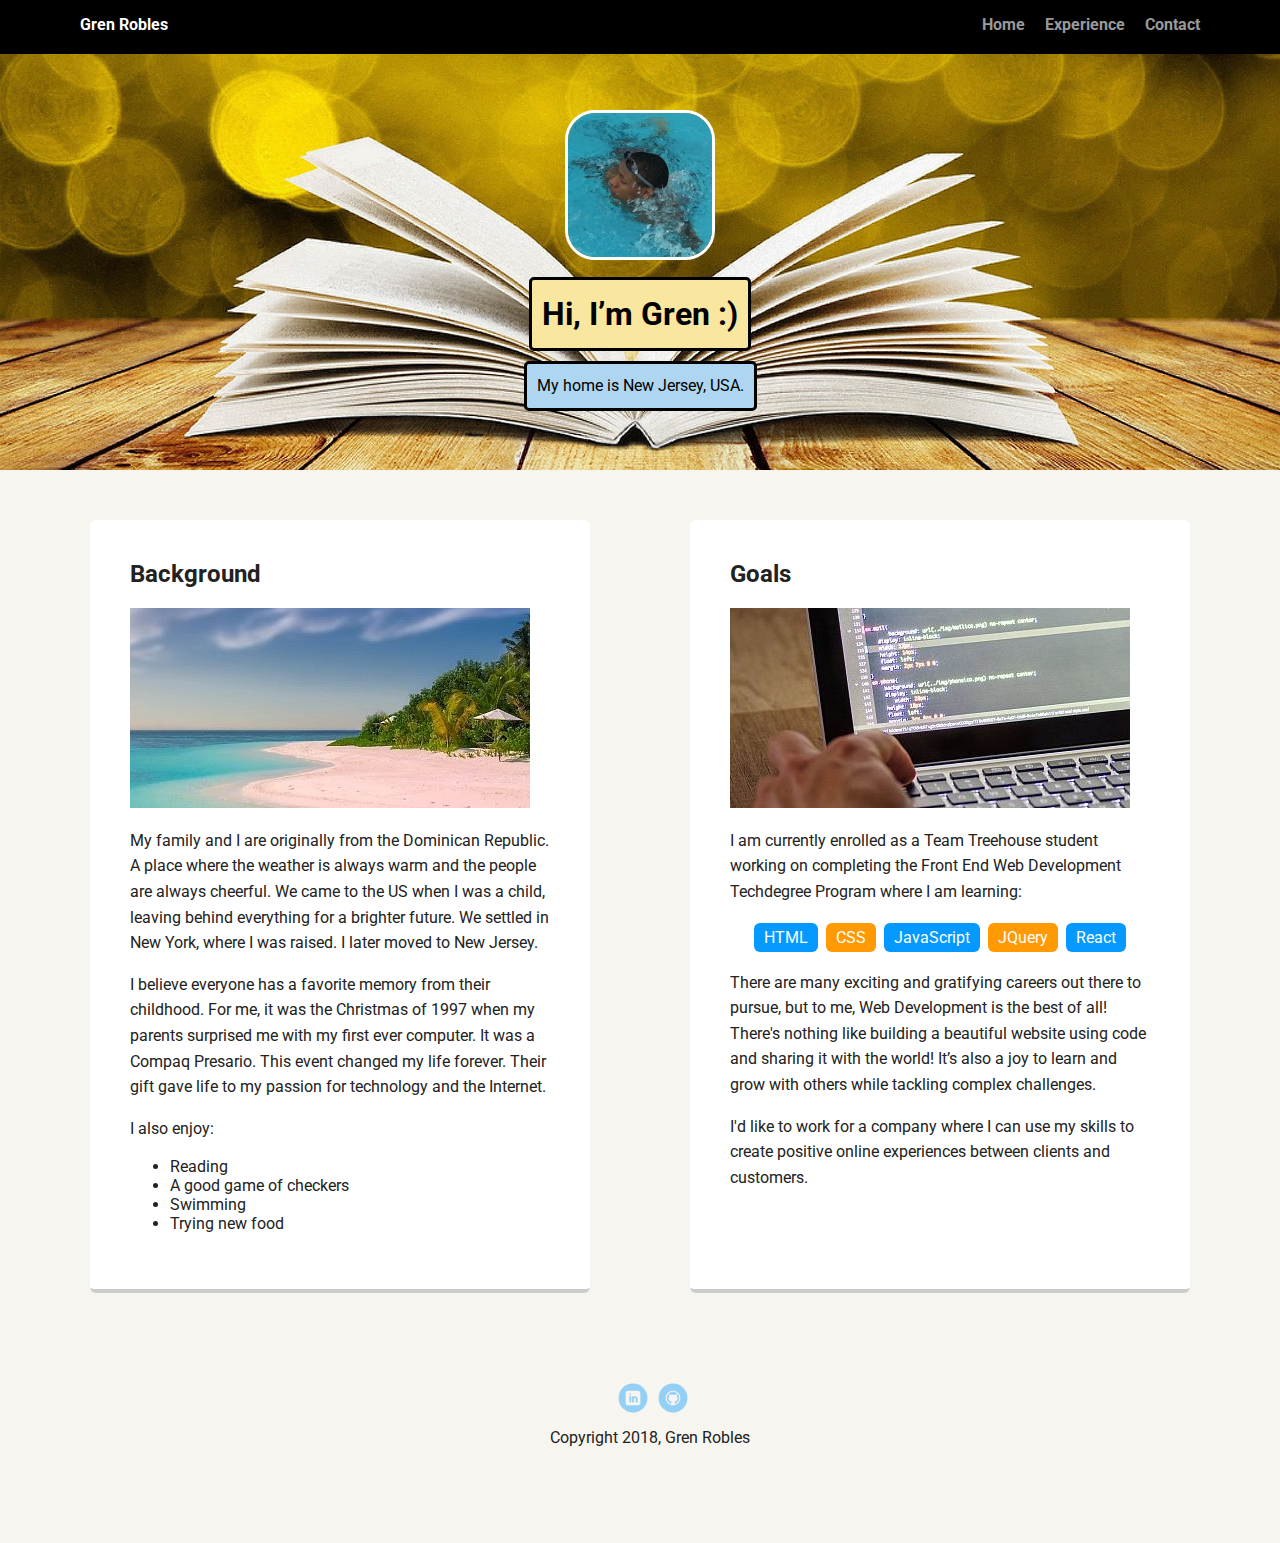
<file: index.html>
<!doctype html>
<html lang="en">

  <head>
    <meta charset="utf-8">
    <title>Gren Robles - Profile</title>
    <meta name="viewport" content="width=device-width, initial-scale=1.0">
    <link rel="stylesheet" href="styles.css">
    <link href="https://fonts.googleapis.com/css?family=Muli%7CRoboto:400,300,500,700,900" rel="stylesheet">
  </head>

  <body>
    <div class="main-nav">
      <ul class="nav">
        <li class="name">Gren Robles</li>
        <li><a href="index.html">Home</a></li>
        <li><a href="experience.html">Experience</a></li>
        <li><a href="contact.html">Contact</a></li>
      </ul>
    </div>

    <header>
      <img src="images/profile-image.jpg" alt="This is me swimming in a pool" class="profile-image">
      <h1 class="tag name">Hi, I’m Gren :)</h1>
      <p class="tag location">My home is New Jersey, USA.</p>
    </header>

    <main class="flex">
      <div class="card">
        <h2>Background</h2>
        <img src="images/dominican-republic-beach.jpg" alt="Beautiful beach in the Dominican Republic.">
        <p>My family and I are originally from the Dominican Republic. A place where the weather is always warm and the people are always cheerful. We came to the US when I was a child, leaving behind everything for a brighter future. We settled in New York, where I was raised. I later moved to New Jersey.</p>
        <p>I believe everyone has a favorite memory from their childhood. For me, it was the Christmas of 1997 when my parents surprised me with my first ever computer. It was a Compaq Presario. This event changed my life forever. Their gift gave life to my passion for technology and the Internet.</p>
        <p>I also enjoy:</p>
        <ul>
          <li>Reading</li>
          <li>A good game of checkers</li>
          <li>Swimming</li>
          <li>Trying new food</li>
        </ul>
      </div>

      <div class="card">
        <h2>Goals</h2>
        <img src="images/coding-picture.jpg" alt="Coding on a laptop.">
        <p>I am currently enrolled as a Team Treehouse student working on completing the Front End Web Development Techdegree Program where I am learning:</p>
        <ul class="skills">
          <li>HTML</li>
          <li>CSS</li>
          <li>JavaScript</li>
          <li>JQuery</li>
          <li>React</li>
        </ul>
        <p>There are many exciting and gratifying careers out there to pursue, but to me, Web Development is the best of all! There's nothing like building a beautiful website using code and sharing it with the world! It’s also a joy to learn and grow with others while tackling complex challenges.</p>
        <p>I'd like to work for a company where I can use my skills to create positive online experiences between clients and customers.</p>
      </div>

    </main>
    <footer>
      <ul>
        <li><a href="https://www.linkedin.com/in/gren-robles-profile" class="social linkedin">LinkedIn</a></li>
        <li><a href="https://github.com/grenrobles" class="social github">Github</a></li>
      </ul>
      <p class="copyright">Copyright 2018, Gren Robles</p>
    </footer>
  </body>

</html>
</file>
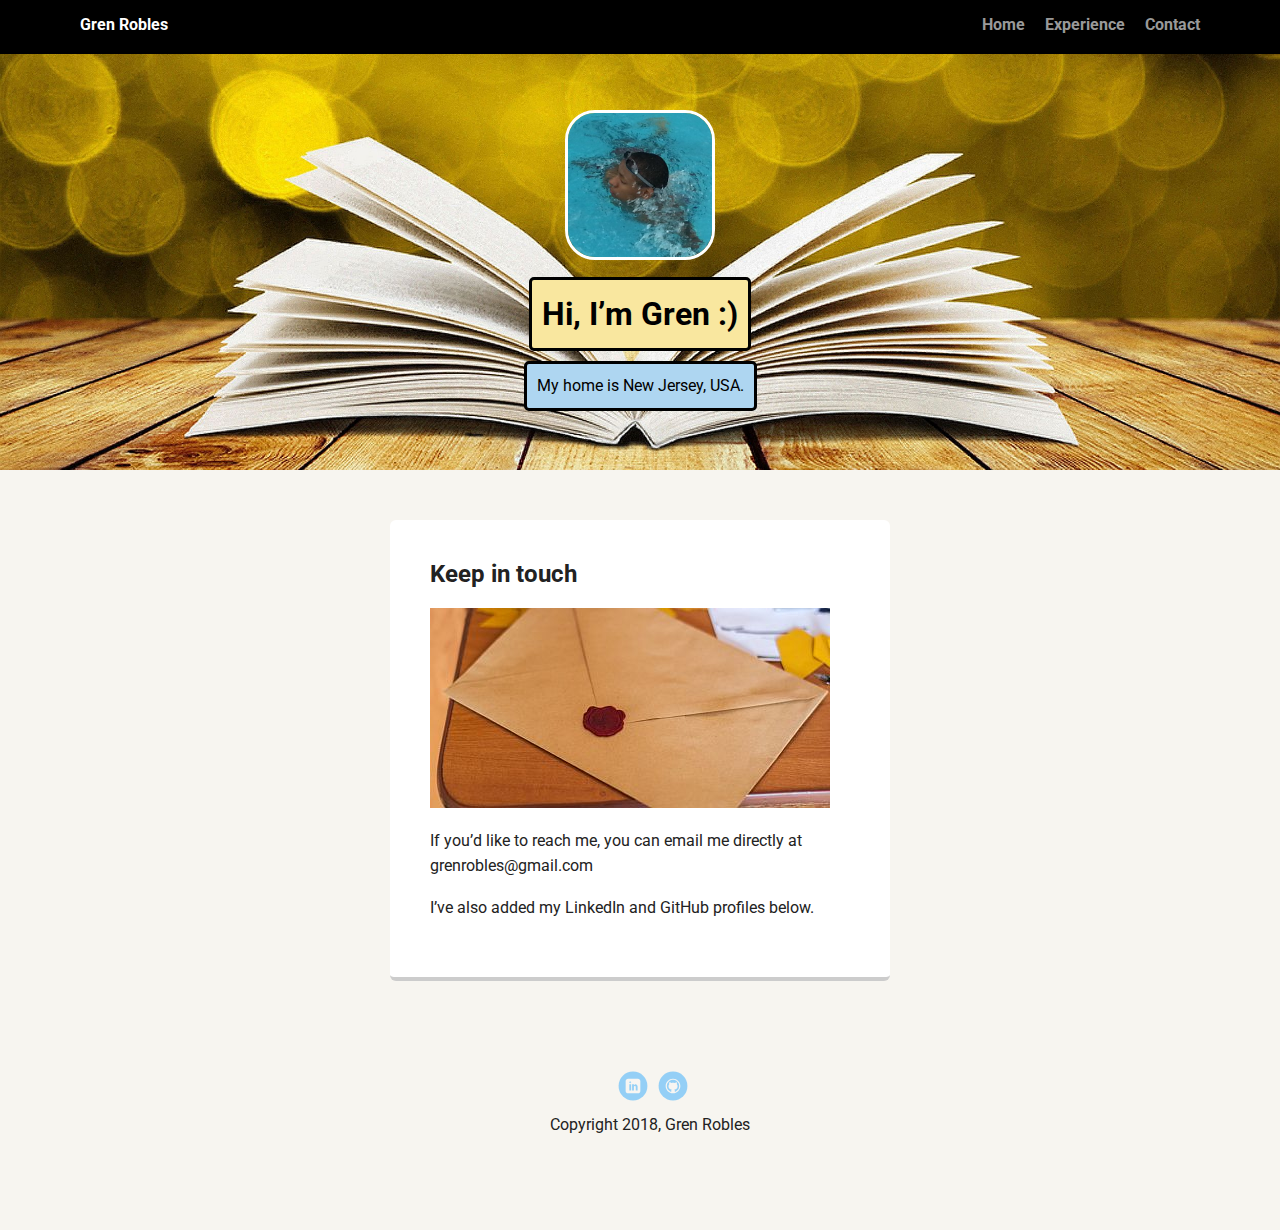
<file: contact.html>
<!doctype html>
<html lang="en">

  <head>
    <meta charset="utf-8">
    <title>Gren Robles - Profile</title>
    <meta name="viewport" content="width=device-width, initial-scale=1.0">
    <link rel="stylesheet" href="styles.css">
    <link href="https://fonts.googleapis.com/css?family=Muli%7CRoboto:400,300,500,700,900" rel="stylesheet">
  </head>

  <body>
    <div class="main-nav">
      <ul class="nav">
        <li class="name">Gren Robles</li>
        <li><a href="index.html">Home</a></li>
        <li><a href="experience.html">Experience</a></li>
        <li><a href="contact.html">Contact</a></li>
      </ul>
    </div>

    <header>
      <img src="images/profile-image.jpg" alt="This is me swimming in a pool" class="profile-image">
      <h1 class="tag name">Hi, I’m Gren :)</h1>
      <p class="tag location">My home is New Jersey, USA.</p>
    </header>

    <main class="flex">
    <div class="card">
      <h2>Keep in touch</h2>
      <img src="images/mail.jpg" alt="An envelope on a table.">
      <p>If you’d like to reach me, you can email me directly at grenrobles@gmail.com</p>
      <p>I’ve also added my LinkedIn and GitHub profiles below.</p>
    </div>


    </main>
    <footer>
      <ul>
        <li><a href="https://www.linkedin.com/in/gren-robles-profile" class="social linkedin">LinkedIn</a></li>
        <li><a href="https://github.com/grenrobles" class="social github">Github</a></li>
      </ul>
      <p class="copyright">Copyright 2018, Gren Robles</p>
    </footer>
  </body>

</html>
</file>
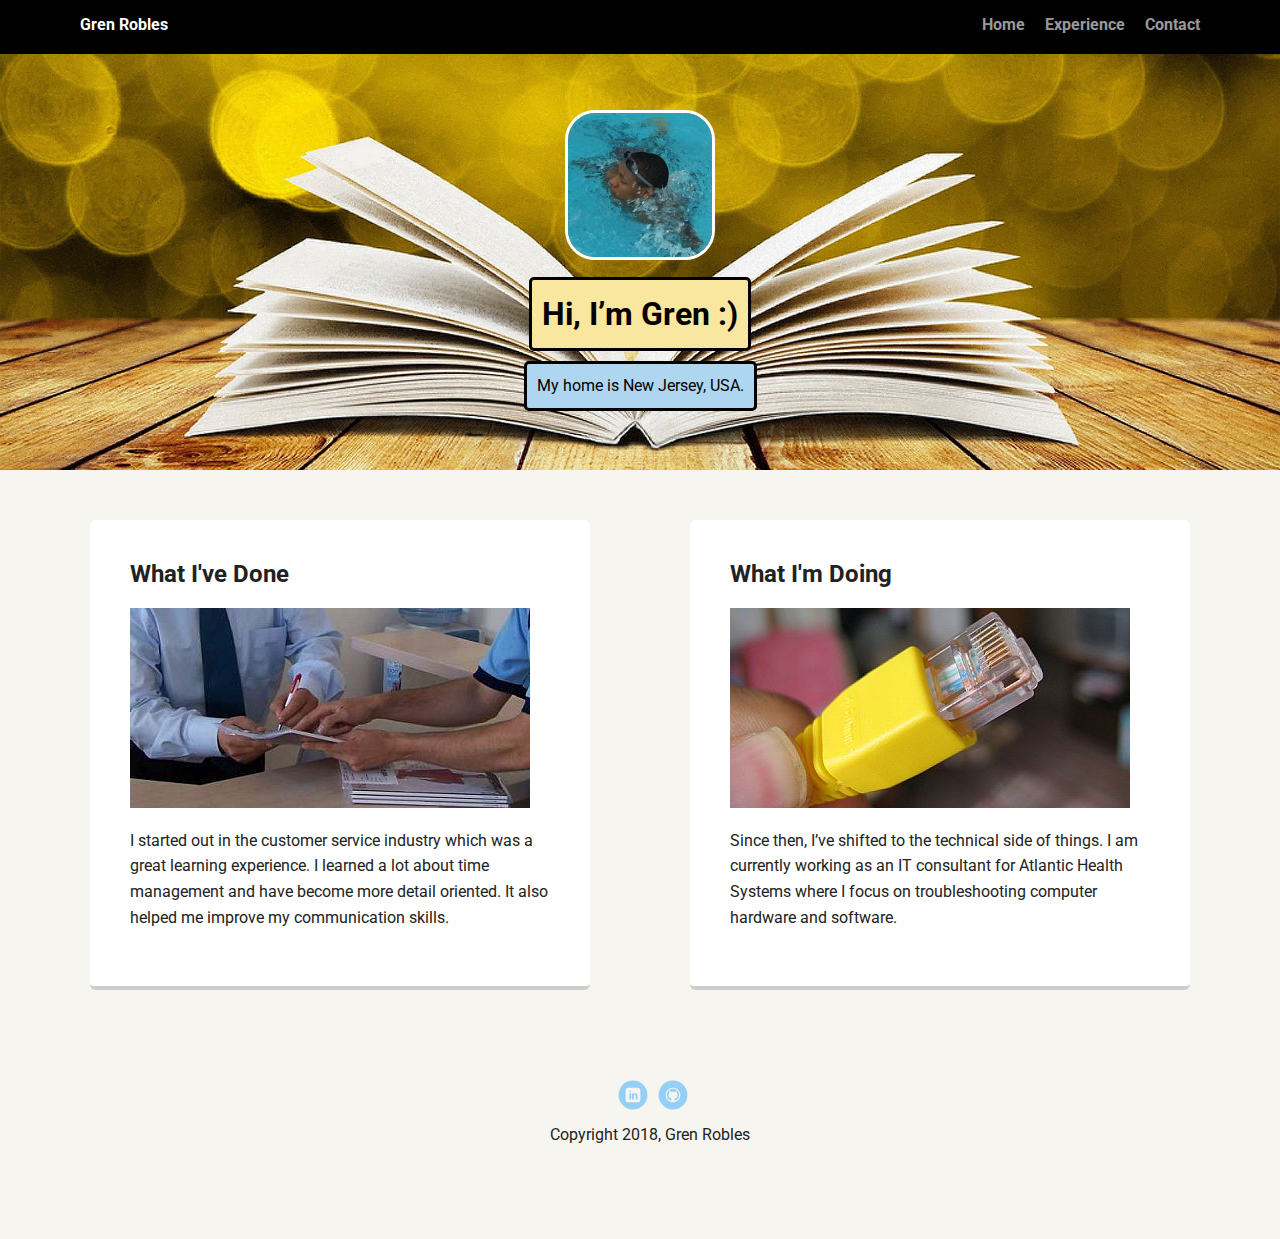
<file: experience.html>
<!doctype html>
<html lang="en">

  <head>
    <meta charset="utf-8">
    <title>Gren Robles - Profile</title>
    <meta name="viewport" content="width=device-width, initial-scale=1.0">
    <link rel="stylesheet" href="styles.css">
    <link href="https://fonts.googleapis.com/css?family=Muli%7CRoboto:400,300,500,700,900" rel="stylesheet">
  </head>

  <body>
    <div class="main-nav">
      <ul class="nav">
        <li class="name">Gren Robles</li>
        <li><a href="index.html">Home</a></li>
        <li><a href="experience.html">Experience</a></li>
        <li><a href="contact.html">Contact</a></li>
      </ul>
    </div>

    <header>
      <img src="images/profile-image.jpg" alt="This is me swimming in a pool" class="profile-image">
      <h1 class="tag name">Hi, I’m Gren :)</h1>
      <p class="tag location">My home is New Jersey, USA.</p>
    </header>

    <main class="flex">
    <div class="card">
      <h2>What I've Done</h2>
      <img src="images/customer-service.jpg" alt="Two people reviewing a document.">
      <p>I started out in the customer service industry which was a great learning experience. I learned a lot about time management and have become more detail oriented. It also helped me improve my communication skills.</p>
    </div>

    <div class="card">
      <h2>What I'm Doing</h2>
      <img src="images/network-cable.jpg" alt="Yellow network cable.">
      <p>Since then, I’ve shifted to the technical side of things. I am currently working as an IT consultant for Atlantic Health Systems where I focus on troubleshooting computer hardware and software.</p>
    </div>

    </main>
    <footer>
      <ul>
        <li><a href="https://www.linkedin.com/in/gren-robles-profile" class="social linkedin">LinkedIn</a></li>
        <li><a href="https://github.com/grenrobles" class="social github">Github</a></li>
      </ul>
      <p class="copyright">Copyright 2018, Gren Robles</p>
    </footer>
  </body>

</html>
</file>
<file: styles.css>
/* Global Layout Set-up */
* {
  box-sizing: border-box;
}

body {
  margin: 0;
  padding: 0;
  text-align: center;
  font-family: 'Roboto', sans-serif;
  color: #222;
  background: #f7f5f0;
}
/* Link Styles */

a {
  text-decoration: none;
  color: #999;
}
a:hover {
  color: #6633ff;
}

/* Section Styles */

.main-nav {
  width: 100%;
  background: black;
  min-height: 30px;
  padding: 10px;
  position: fixed;
  text-align: center;
}

.nav {
  display: flex;
  justify-content: space-around;
  font-weight: 700;
  list-style-type: none;
  margin: 0 auto;
  padding: 0;
}

.nav .name {
    display: block;
    margin-right: auto;
    color: white;

}
.nav li {
  padding: 5px 10px 10px 10px;
}

.nav a {
  transition: all .5s;
}

.nav a:hover {
  color: white
}

header {
  text-align: center;
  background: url('images/book.jpg') no-repeat top center ;
  background-size: cover;
  overflow: hidden;
  padding-top: 60px;
}

header {
  line-height: 1.5;
}

header .profile-image {
  margin-top: 50px;
  width: 150px;
  height: 150px;
  border-radius: 20%;
  border: 3px solid white;
  transition: all .5s;
}

header .profile-image:hover {
  transform: scale(1.2) rotate(5deg);
}

.tag {
  background-color: #F9E79F;
  color: black;
  padding: 10px;
  border-radius: 5px;
  border: 3px solid black;
  display: table;
  margin: 10px auto;
}

.location {
  background-color: #AED6F1;
  color: black;
}

.card {
  margin: 30px;
  padding: 20px 40px 40px;
  max-width: 500px;
  text-align: left;
  background: #fff;
  border-bottom: 4px solid #ccc;
  border-radius: 6px;
  transition: all .5s;
}

.card:hover {
  border-color: #ff99ff;
}

ul.skills {
  padding: 0;
  text-align: center;
}

.skills li {
  border-radius: 6px;
  display: inline-block;
  background: #ff9904;
  color: white;
  padding: 5px 10px;
  margin: 2px;
}

.skills li:nth-child(odd) {
  background: #0399ff;
}

footer {
  width: 100%;
  min-height: 30px;
  padding: 20px 0 40px 20px;
}

footer .copyright {
  top: -8px;
  font-size: .75em;
}

footer ul {
  list-style-type: none;
  margin: 0;
  padding: 0;
}

footer ul li {
  display: inline-block;
}

a.social {
  display: inline-block;
  text-indent: -9999px;
  margin-left: 5px;
  width: 30px;
  height: 30px;
  background-size: 30px 30px;
  opacity: .4;
  transition: all .5s;
}

a.linkedin {
  background-image: url(images/linkedin.svg);
}

a.github {
  background-image: url(images/github.svg);
}

a.social:hover {
  opacity: 1;
}

.clearfix {
  clear: both;
}

/* Styles for larger screens */
@media screen and (min-width: 720px) {

  .flex {
      display: -ms-flexbox;      /* TWEENER - IE 10 */
      display: flex;
      max-width: 1200px;
      -ms-flex-pack: distribute;
      justify-content: space-around;
      margin: 0 auto;
  }

  header {
    min-height: 470px;
  }

  .nav {
    max-width: 1200px;
    padding: 0 30px;
  }

  main {
    padding-top: 20px;
  }

  main p {
    line-height: 1.6em;
  }

  footer {
    font-size: 1.3em;
    max-width: 1200px;
    margin: 40px auto;
  }

}
</file>
